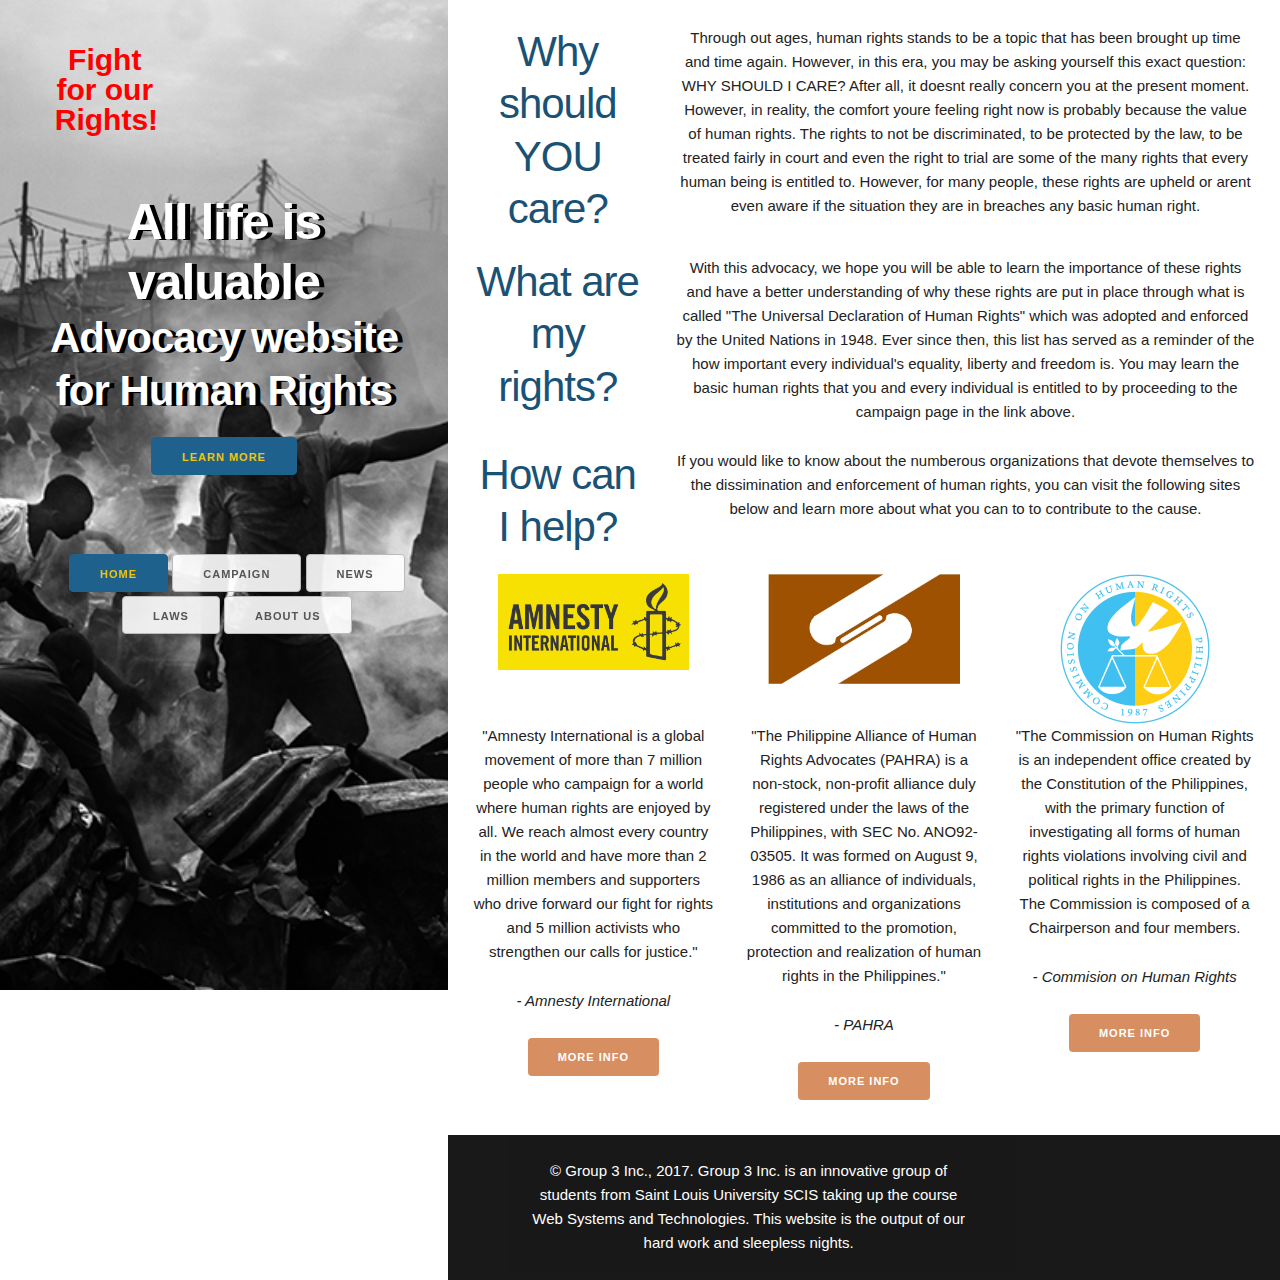
<file: index.html>
<!DOCTYPE html>
<html lang="en">
    <head>
        <meta charset="utf-8">
        <title>Human Rights Advocacy Website</title>
        <link rel="stylesheet" href="altstyles/layout.css">
        <link rel="stylesheet" href="altstyles/mainstyle.css">
        
        <!-- For link to stylesheets in styles folder-->
        <!--
        <link rel="stylesheet" href="styles/layout.css">
        <link rel="stylesheet" href="styles/mainstyle.css">
        -->
    </head>
    
    <body>
    <!-- top section -->
        
        <div class="section header">
            <div class="container">
                <div class="row">
                    <div class="four columns">
                        <p class="logo">Fight for our Rights!</p>
                    </div>
                    <div class="eight columns nav">
                        <a class="button button-primary" href="#">Home</a>
                        <a class="button" href="pages/campaign.html">Campaign</a>
                        <a class="button" href="pages/news.html">News</a>
                        <a class="button" href="pages/laws.html">Laws</a>
                        <a class="button" href="pages/aboutus.html">About us</a>
                    </div>
                </div>
                <div class="row action">
                    <h1 class="headtext">All life is valuable</h1>
                    <h2 class="headtext">Advocacy website for Human Rights</h2>
                    <a href="http://www.rappler.com/newsbreak/iq/154741-human-rights-philippines-freedom-chr" class="button button-primary" target="_blank">Learn More</a>
                </div>
            </div>
        </div>
        
    <!-- info/content section 
    ako na dito sa home page thaaankz -Sean
    -->
        <div class="container section info">
            
            <div class="row">
                <div class="three columns">
                    <h2>Why should YOU care?</h2>
                </div>
                <div class="nine columns">
                    <p> 
                        Through out ages, human rights stands to be a topic that has been brought up time and time again. However, in this era, you may be asking yourself this exact question: WHY SHOULD I CARE? After all, it doesnt really concern you at the present moment. However, in reality, the comfort youre feeling right now is probably because the value of human rights. The rights to not be discriminated, to be protected by the law, to be treated fairly in court and even the right to trial are some of the many rights that every human being is entitled to. However, for many people, these rights are upheld or arent even aware if the situation they are in breaches any basic human right. 
                       
                    </p>
                </div>
            </div>
            
            <div class="row">
                <div class="three columns">
                    <h2>What are my rights?</h2>
                </div>
                    <div class="nine columns">
                        <p>With this advocacy, we hope you will be able to learn the importance of these rights and have a better understanding of why these rights are put in place through what is called "The Universal Declaration of Human Rights" which was adopted and enforced by the United Nations in 1948. Ever since then, this list has served as a reminder of the how important every individual's equality, liberty and freedom is. You may learn the basic human rights that you and every individual is entitled to by proceeding to the campaign page in the link above. </p>
                    </div>
            </div>
                
            <div class="row">
                <div class="three columns">
                    <h2>How can I help?</h2>
                </div>
                <div class="nine columns">    
                <p>If you would like to know about the numberous organizations that devote themselves to the dissimination and enforcement of human rights, you can visit the following sites below and learn more about what you can to to contribute to the cause.</p>
                </div>
            </div>
            
            <div class="row">
                <div class="four columns">
                    <img class="linklogo" alt="Amnesty International" src="imgs/home-amnesty.jpg">
                </div>
                
                <div class="four columns">
                    <img class="linklogo" alt="Philippines Alliance of Human Rights" src="imgs/home-pahra.jpg">
                </div>
                
                <div class="four columns">
                    <img class="linklogo2" alt="Hational Human Rights" src="imgs/home-chr.png">
                </div>
            </div>
            <div class="row">
                <div class="four columns">
                    <p>"Amnesty International is a global movement of more than 7 million people who campaign for a world where human rights are enjoyed by all. We reach almost every country in the world and have more than 2 million members and supporters who drive forward our fight for rights and 5 million activists who strengthen our calls for justice."</p>
                    <p><em>- Amnesty International</em></p>
                    <a href="http://www.amnesty.org.ph/" class="button" target="_blank">More info</a>
                </div>
                
                <div class="four columns">
                    <p>"The Philippine Alliance of Human Rights Advocates (PAHRA) is a non-stock, non-profit alliance duly registered under the laws of the Philippines, with SEC No. ANO92-03505. It was formed on August 9, 1986 as an alliance of individuals, institutions and organizations committed to the promotion, protection and realization of human rights in the Philippines."</p>
                    <p><em>- PAHRA</em></p>
                    <a href="https://philippinehumanrights.org/" class="button" target="_blank">More info</a>
                </div>
                
                <div class="four columns">
                    <p>"The Commission on Human Rights is an independent office created by the Constitution of the Philippines, with the primary function of investigating all forms of human rights violations involving civil and political rights in the Philippines. The Commission is composed of a Chairperson and four members.</p>
                    <p><em>- Commision on Human Rights</em></p>
                    <a href="http://www.ohchr.org/EN/Countries/NHRI/Pages/NHRIMain.aspx" class="button" target="_blank">More info</a>
                </div>
            </div>
        </div>
        
    <!-- footer -->
    <footer>
        <div class="container">
            <div class="row">
                <div class="eight columns">
                    <br>
                    <p>© Group 3 Inc., 2017. Group 3 Inc. is an innovative group of students from Saint Louis University SCIS taking up the course Web Systems and Technologies. This website is the output of our hard work and sleepless nights.</p>
                </div>
            </div>
        </div>
    </footer>
    </body>
</html>
</file>
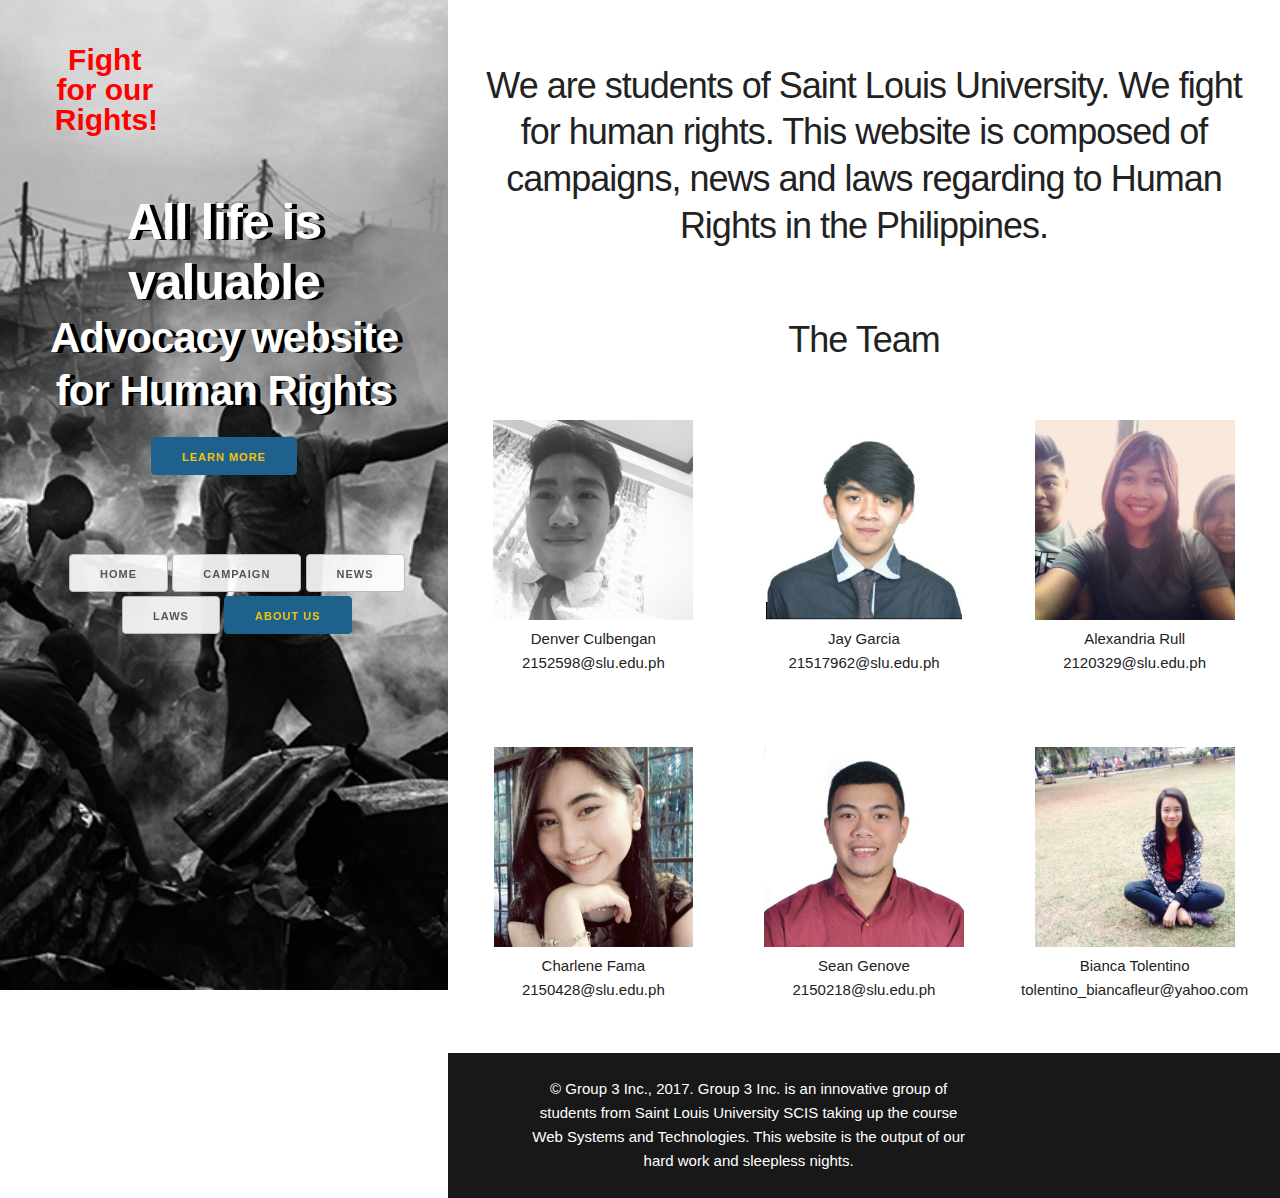
<file: pages/aboutus.html>
<!DOCTYPE html>
<html lang="en">
    <head>
        <meta charset="utf-8">
        <title>Human Rights Advocacy Website</title>
        <link rel="stylesheet" href="../altstyles/layout.css">
        <link rel="stylesheet" href="../altstyles/mainstyle.css">
        
        <!-- For link to stylesheets in styles folder-->
        <!--
        <link rel="stylesheet" href="../styles/layout.css">
        <link rel="stylesheet" href="../styles/mainstyle.css">
        -->
    </head>
    
    <body>
    <!-- top section -->
        
        <div class="section header">
            <div class="container">
                <div class="row">
                    <div class="four columns">
                        <p class="logo">Fight for our Rights!</p>
                    </div>
                    <div class="eight columns nav">
                        <a class="button" href="../index.html">Home</a>
                        <a class="button" href="campaign.html">Campaign</a>
                        <a class="button" href="news.html">News</a>
                        <a class="button" href="laws.html">Laws</a>
                        <a href="http://www.rappler.com/newsbreak/iq/154741-human-rights-philippines-freedom-chr" class="button button-primary" target="_blank">About us</a>
                    </div>
                </div>
                <div class="row action">
                    <h1 class="headtext">All life is valuable</h1>
                    <h2 class="headtext">Advocacy website for Human Rights</h2>
                    <a href="#" class="button button-primary">Learn More</a>
                </div>
            </div>
        </div>
        
        <!-- info/content section
        you can create a div and specify a row first, then inside that row, gawa kayo ng
        div na ang class niya "# columns" NOTE!!! The # being the number of columns. Ang maximum size of columns is 12. Now, inside that div na crineate mo that has a specified number of columns, You can now put your content.

        ** The div will adjust accordingly
        -->
        <div class="container section info">
            <div class="row action">
                <h3 class="infotext">We are students of Saint Louis University. We fight for human
                    rights. This website is composed of campaigns, news and laws regarding to Human Rights in the Philippines.
                    <br>
                    <br>
                </h3>
                    <h3 class="infotext">The Team</h3>
            </div>
            <div class="row action">
                <div class="four columns">
                    <p> <img src="../imgs/aboutus1.jpg" class="about" alt="Denver">
                    <br>
                    Denver Culbengan
                    <br>
                    2152598@slu.edu.ph
                    <br>
                    <br>
                    <br>
                    <br>
                    
                    <img src="../imgs/aboutus2.jpg" class="about" alt="Charlene">
                    <br>
                    Charlene Fama
                    <br>
                    2150428@slu.edu.ph
                    </p>

                </div>
                <div class="four columns">
                    <p> <img src="../imgs/aboutus3.png" class="about" alt="Jay">
                    <br>
                    Jay Garcia
                    <br>
                    21517962@slu.edu.ph
                    <br>
                    <br>
                    <br>
                    <br>
                    
                    <img src="../imgs/aboutus4.jpg" class="about" alt="Sean">
                    <br>
                    Sean Genove
                    <br>
                    2150218@slu.edu.ph
                    </p>
                </div>
                <div class="four columns">
                    <p> <img src="../imgs/aboutus5.jpg" class="about" alt="Alexandria">
                    <br>
                    Alexandria Rull
                    <br>
                    2120329@slu.edu.ph
                    <br>
                    <br>
                    <br>
                    <br>
                    
                    <img src="../imgs/aboutus6.jpg" class="about" alt="Bianca">
                    <br>
                    Bianca Tolentino
                    <br>
                    tolentino_biancafleur@yahoo.com</p>
                </div>
            </div>
        </div>
        
        <!-- footer -->
        <footer>
            <div class="container">
                <div class="row">
                    <div class="eight columns">
                        <br>
                        <p>© Group 3 Inc., 2017. Group 3 Inc. is an innovative group of students from Saint Louis University SCIS taking up the course Web Systems and Technologies. This website is the output of our hard work and sleepless nights.</p>
                    </div>
                </div>
            </div>
        </footer>
    </body>
</html>
</file>
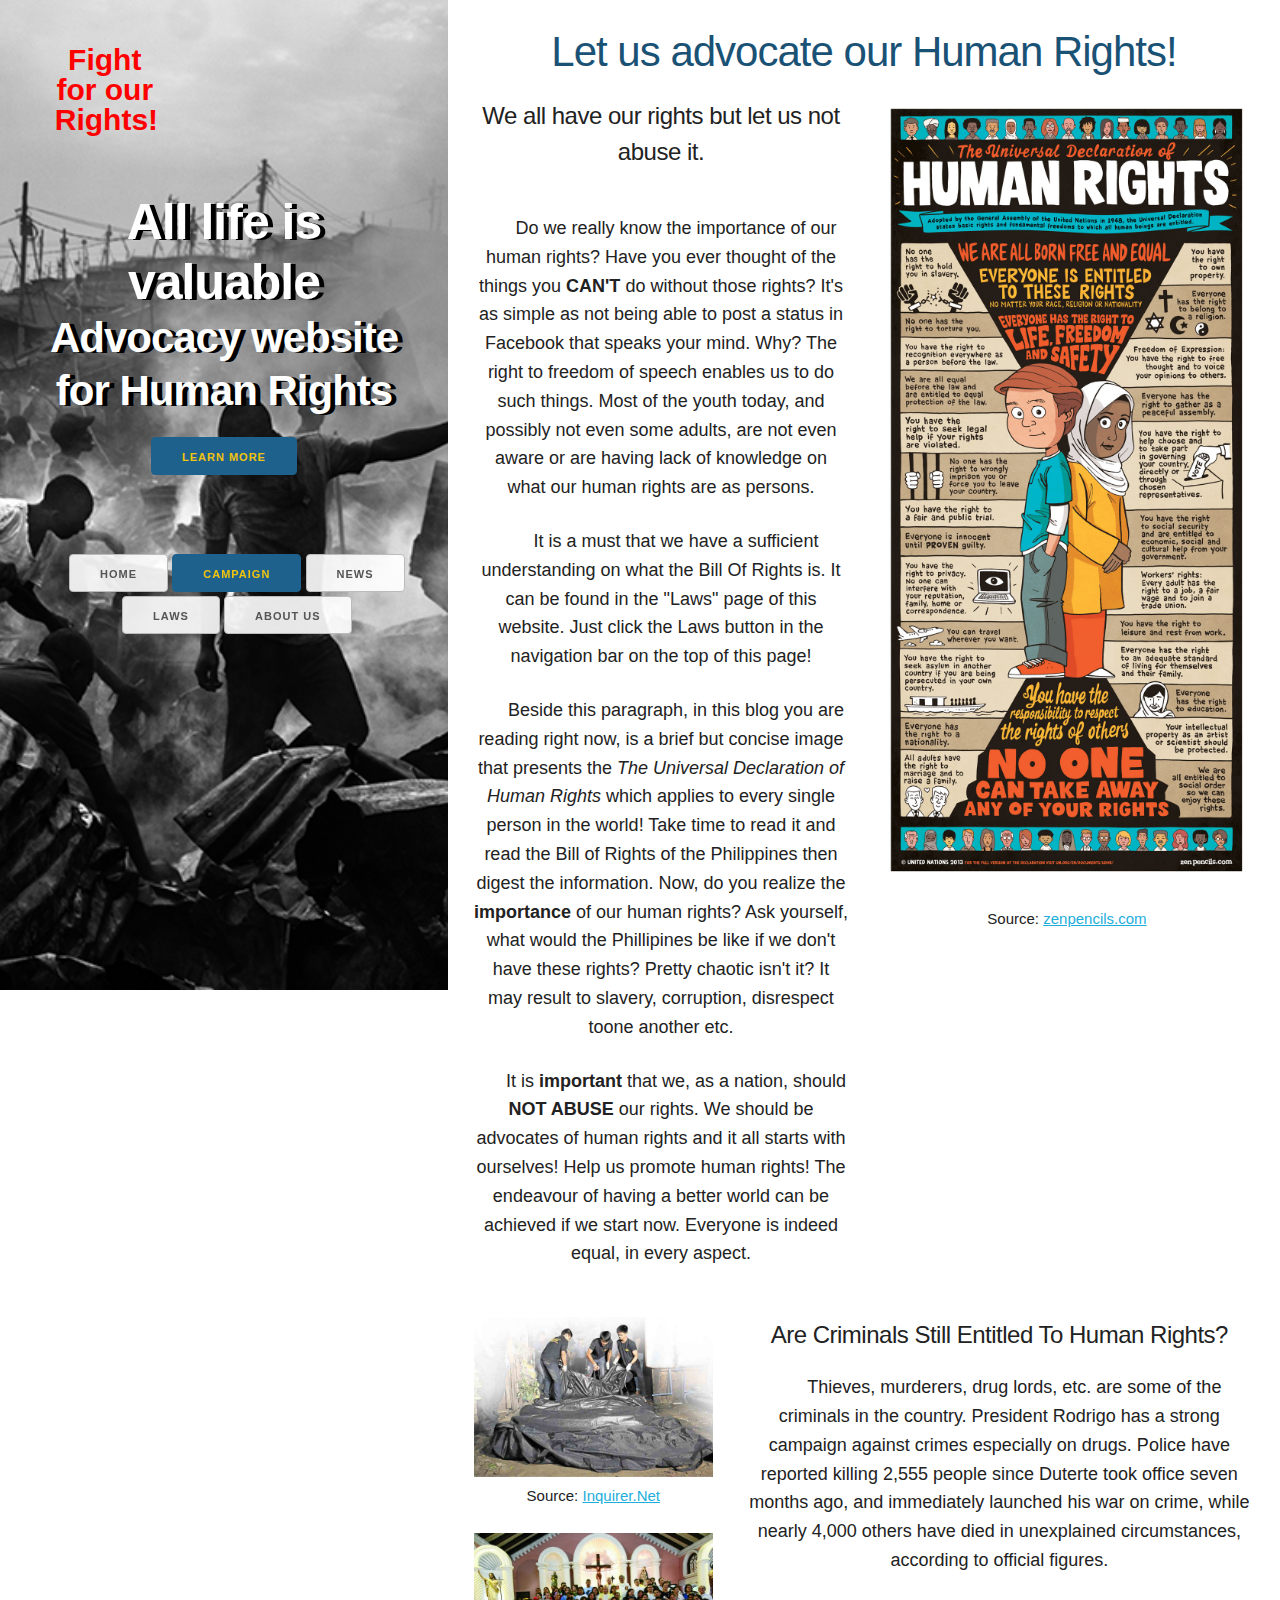
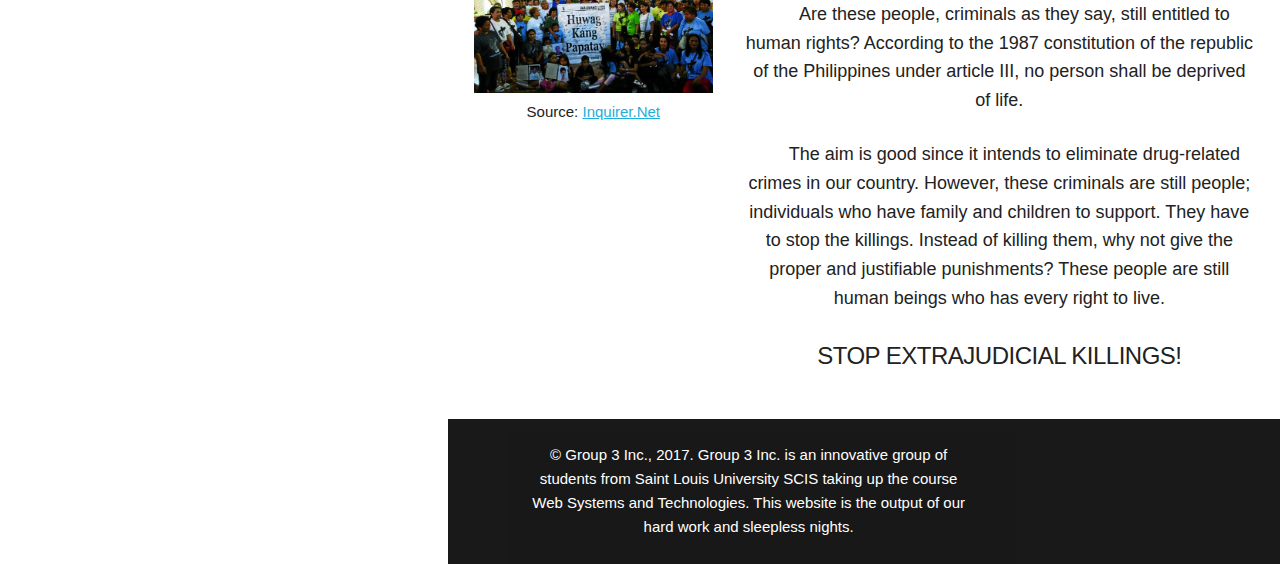
<file: pages/campaign.html>
<!DOCTYPE html>
<html lang="en">
    <head>
        <meta charset="utf-8">
        <title>Human Rights Advocacy Website</title>
        <link rel="stylesheet" href="../altstyles/layout.css">
        <link rel="stylesheet" href="../altstyles/mainstyle.css">
        
        <!-- For link to stylesheets in styles folder-->
        <!--
        <link rel="stylesheet" href="../styles/layout.css">
        <link rel="stylesheet" href="../styles/mainstyle.css">
        -->
    </head>
    
    <body><!-- top section -->
        <div class="section header">
            <div class="container">
                <div class="row">
                    <div class="four columns">
                        <p class="logo">Fight for our Rights!</p>
                    </div>
                    <div class="eight columns nav">
                        <a class="button" href="../index.html">Home</a>
                        <a class="button button-primary" href="campaign.html">Campaign</a>
                        <a class="button" href="news.html">News</a>
                        <a class="button" href="laws.html">Laws</a>
                        <a class="button" href="aboutus.html">About us</a>
                    </div>
                </div>
                <div class="row action">
                    <h1 class="headtext">All life is valuable</h1>
                    <h2 class="headtext">Advocacy website for Human Rights</h2>
                    <a href="http://www.rappler.com/newsbreak/iq/154741-human-rights-philippines-freedom-chr" class="button button-primary" target="_blank">Learn More</a>
                </div>
            </div>
        </div>
        
        <!-- info/content section
        you can create a div and specify a row first, then inside that row, gawa kayo ng
        div na ang class niya "# columns" NOTE!!! The # being the number of columns. Ang maximum size of columns is 12. Now, inside that div na crineate mo that has a specified number of columns, You can now put your content.

        ** The div will adjust accordingly
        -->
        <div class="container section info">
            <div class="row">
                <h2 class="infotext">Let us advocate our Human Rights!</h2>
            </div>
            <div class="row">
                <div class="six columns">
                    <h5>We all have our rights but let us not abuse it. </h5>
                    <br>
                    <p class="indented campaign">Do we really know the importance of our human rights? Have you ever thought of the things you <strong>CAN'T</strong> do without those rights? It's as simple as not being able to post a status in Facebook that speaks your mind. Why? The right to freedom of speech enables us to do such things. Most of the youth today, and possibly not even some adults, are not even aware or are having lack of knowledge on what our human rights are as persons. </p>
                    <p class="indented campaign">It is a must that we have a sufficient understanding on what the Bill Of Rights is. It can be found in the "Laws" page of this website. Just click the Laws button in the navigation bar on the top of this page!</p>
                    <p class="indented campaign">Beside this paragraph, in this blog you are reading right now, is a brief but concise image that presents the <em>The Universal Declaration of Human Rights</em> which applies to every single person in the world! Take time to read it and read the Bill of Rights of the Philippines then digest the information. Now, do you realize the <strong>importance</strong> of our human rights? Ask yourself, what would the Phillipines be like if we don't have these rights? Pretty chaotic isn't it? It may result to slavery,  corruption, disrespect toone another etc.</p>
                    <p class="indented campaign">It is <strong>important</strong> that we, as a nation, should <strong>NOT ABUSE</strong> our rights. We should be advocates of human rights and it all starts with ourselves! Help us promote human rights! The endeavour of having a better world can be achieved if we start now. Everyone is indeed equal, in every aspect.</p>
                </div>
                <div class="six columns">
                    <img src="../imgs/campaign-3.jpg"
                          class="image enlarge" alt="The Universal Declaration of Human Rights">
                    <p class="centered">Source: <a href="http://zenpencils.com/comic/134-the-universal-declaration-of-human-rights/" target="_blank" >zenpencils.com</a></p>
                </div>
            </div>
            <br>
            <div class="row">
                <div class="four columns">
                    <img src="../imgs/campaign-1.jpg"
                          class="image" alt="Four to fall">
                    <p class="centered">Source: <a href="http://newsinfo.inquirer.net/867331/criminals-are-not-human-aguirre#ixzz4Xi7YvU3l">Inquirer.Net</a></p>
                    <img src="../imgs/campaign-2.jpg"
                          class="image" alt="Solidarity Mass">
                    <p class="centered">Source: <a href="http://newsinfo.inquirer.net/867783/kin-of-police-victims-share-tales-of-woe">Inquirer.Net</a></p>
                    </div>
                <div class="eight columns">
                    <h5>Are Criminals Still Entitled To Human Rights?</h5>
                    
                    <p class="indented campaign">Thieves, murderers, drug lords, etc. are some of the criminals in the country. President Rodrigo has a strong campaign against crimes especially on drugs. Police have reported killing 2,555 people since Duterte took office seven months ago, and immediately launched his war on crime, while nearly 4,000 others have died in unexplained circumstances, according to official figures.</p>
                    <p class="indented campaign">     Are these people, criminals as they say, still entitled to human rights? According to the 1987 constitution of the republic of the Philippines under article III, no person shall be deprived of life. </p>
                    <p class="indented campaign">
                        The aim is good since it intends to eliminate drug-related crimes in our country. However, these criminals are still people; individuals who have family and children to support. They have to stop the killings. Instead of killing them, why not give the proper and  justifiable punishments? These people are still human beings who has every right to live. </p>
                    
                    <h5>STOP EXTRAJUDICIAL KILLINGS!</h5>
						
                </div>
            </div>
            
        </div>
        
        <!-- footer -->
        <footer>
            <div class="container">
                <div class="row">
                    <div class="eight columns">
                        <br>
                        <p>© Group 3 Inc., 2017. Group 3 Inc. is an innovative group of students from Saint Louis University SCIS taking up the course Web Systems and Technologies. This website is the output of our hard work and sleepless nights.</p>
                    </div>
                </div>
            </div>
        </footer>
    </body>
</html>
</file>
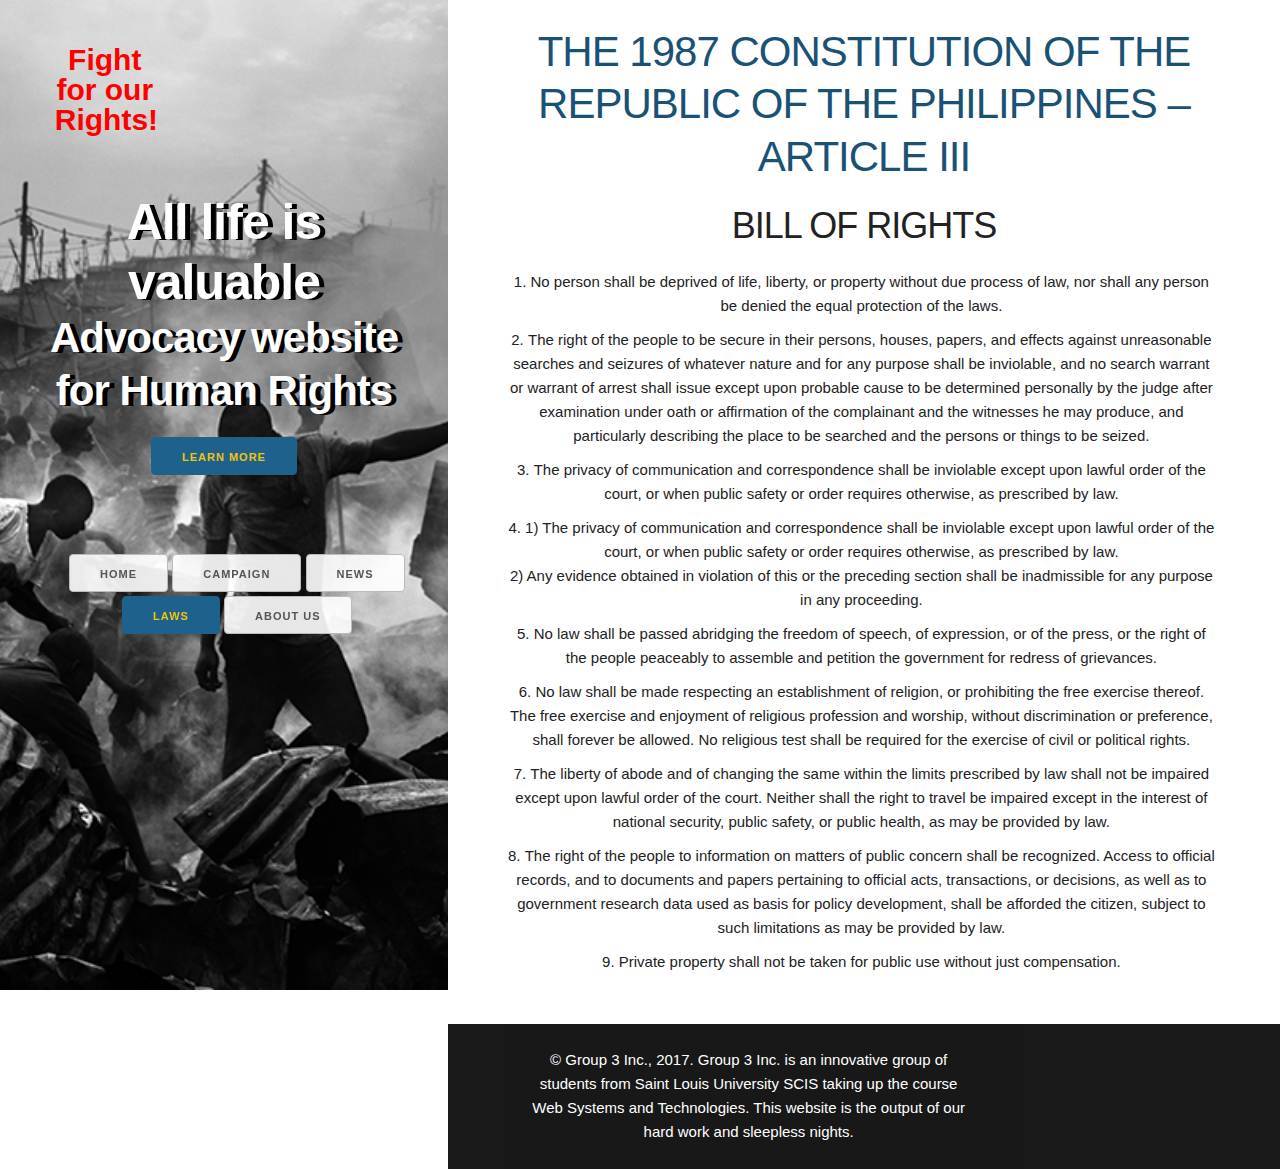
<file: pages/laws.html>
<!DOCTYPE html>
<html lang="en">
    <head>
        <meta charset="utf-8">
        <title>Human Rights Advocacy Website</title>
        <link rel="stylesheet" href="../altstyles/layout.css">
        <link rel="stylesheet" href="../altstyles/mainstyle.css">
        
        <!-- For link to stylesheets in styles folder-->
        <!--
        <link rel="stylesheet" href="../styles/layout.css">
        <link rel="stylesheet" href="../styles/mainstyle.css">
        -->
    </head>
    
    <body>
    <!-- top section -->
        
        <div class="section header">
            <div class="container">
                <div class="row">
                    <div class="four columns">
                        <p class="logo">Fight for our Rights!</p>
                    </div>
                    <div class="eight columns nav">
                        <a class="button" href="../index.html">Home</a>
                        <a class="button" href="campaign.html">Campaign</a>
                        <a class="button" href="news.html">News</a>
                        <a class="button button-primary" href="laws.html">Laws</a>
                        <a class="button" href="aboutus.html">About us</a>
                    </div>
                </div>
                <div class="row action">
                    <h1 class="headtext">All life is valuable</h1>
                    <h2 class="headtext">Advocacy website for Human Rights</h2>
                    <a href="#" class="button button-primary">Learn More</a>
                </div>
            </div>
        </div>
        
    <!-- info/content section
        you can create a div and specify a row first, then inside that row, gawa kayo ng
        div na ang class niya "# columns" NOTE!!! The # being the number of columns. Ang maximum size of columns is 12. Now, inside that div na crineate mo that has a specified number of columns, You can now put your content.

        ** The div will adjust accordingly
    -->
        <div class="container section info">
            <div class="row">
                <h2>THE 1987 CONSTITUTION OF THE REPUBLIC OF THE PHILIPPINES – ARTICLE III</h2>
                <h3>BILL OF RIGHTS</h3>
            </div>
            <div class="eleven columns">
                <ol>
                    <li>
                        No person shall be deprived of life, liberty, or property without due process of law, nor shall any person be denied the equal protection of the laws.
                    </li>
                    <li>
                        The right of the people to be secure in their persons, houses, papers, and effects against unreasonable searches and seizures of whatever nature and for any purpose shall be inviolable, and no search warrant or warrant of arrest shall issue except upon probable cause to be determined personally by the judge after examination under oath or affirmation of the complainant and the witnesses he may produce, and particularly describing the place to be searched and the persons or things to be seized.
                    </li>
                    <li>
                        The privacy of communication and correspondence shall be inviolable except upon lawful order of the court, or when public safety or order requires otherwise, as prescribed by law.
                    </li>
                    <li>
                        1) The privacy of communication and correspondence shall be inviolable except upon lawful order of the court, or when public safety or order requires otherwise, as prescribed by law. <br />
                        2) Any evidence obtained in violation of this or the preceding section shall be inadmissible for any purpose in any proceeding.
                    </li>
                    <li>
                        No law shall be passed abridging the freedom of speech, of expression, or of the press, or the right of the people peaceably to assemble and petition the government for redress of grievances.
                    </li>
                    <li>
                        No law shall be made respecting an establishment of religion, or prohibiting the free exercise thereof. The free exercise and enjoyment of religious profession and worship, without discrimination or preference, shall forever be allowed. No religious test shall be required for the exercise of civil or political rights.
                    </li>
                    <li>
                        The liberty of abode and of changing the same within the limits prescribed by law shall not be impaired except upon lawful order of the court. Neither shall the right to travel be impaired except in the interest of national security, public safety, or public health, as may be provided by law.
                    </li>
                    <li>
                        The right of the people to information on matters of public concern shall be recognized. Access to official records, and to documents and papers pertaining to official acts, transactions, or decisions, as well as to government research data used as basis for policy development, shall be afforded the citizen, subject to such limitations as may be provided by law.
                    </li>
                    <li>
                        Private property shall not be taken for public use without just compensation.
                    </li>
                </ol>
            </div>
        </div>
        
    <!-- footer -->
    <footer>
        <div class="container">
            <div class="row">
                <div class="eight columns">
                    <br>
                    <p>© Group 3 Inc., 2017. Group 3 Inc. is an innovative group of students from Saint Louis University SCIS taking up the course Web Systems and Technologies. This website is the output of our hard work and sleepless nights.</p>
                </div>
            </div>
        </div>
    </footer>
    </body>
</html>
</file>
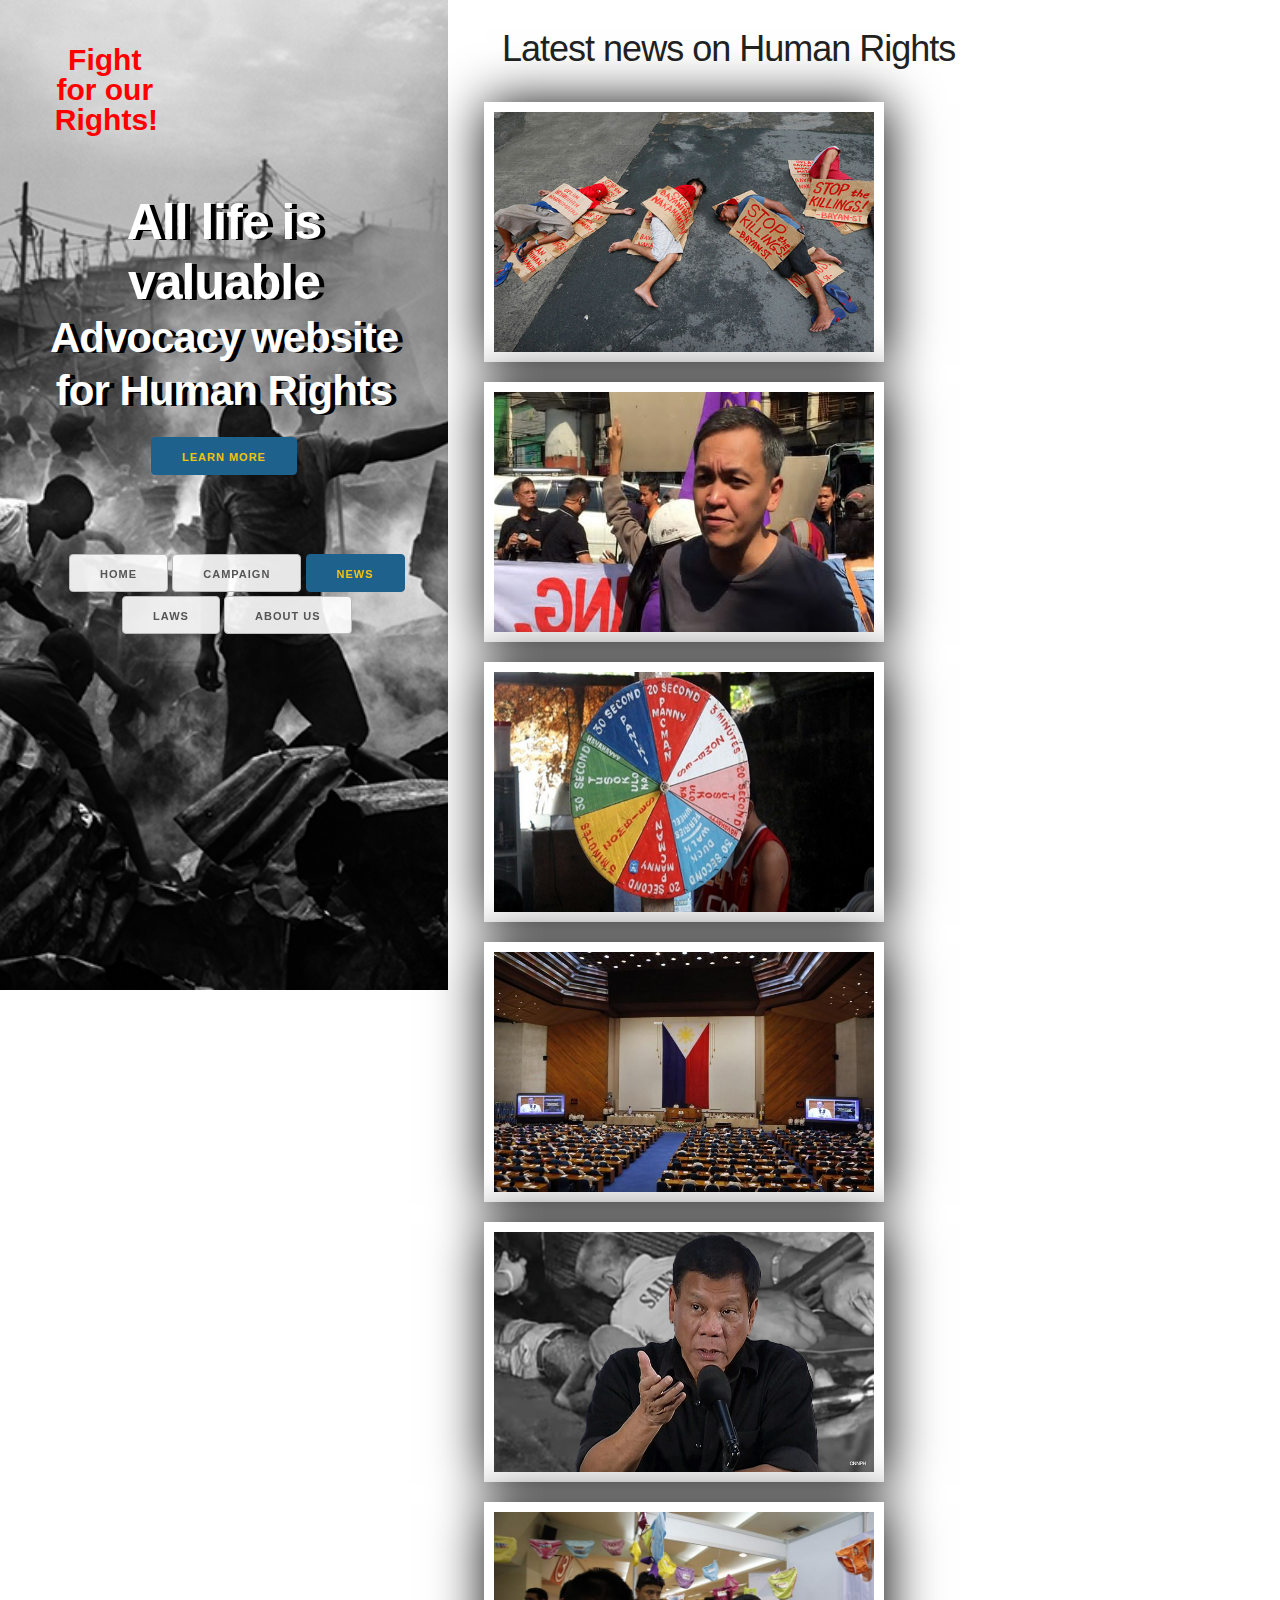
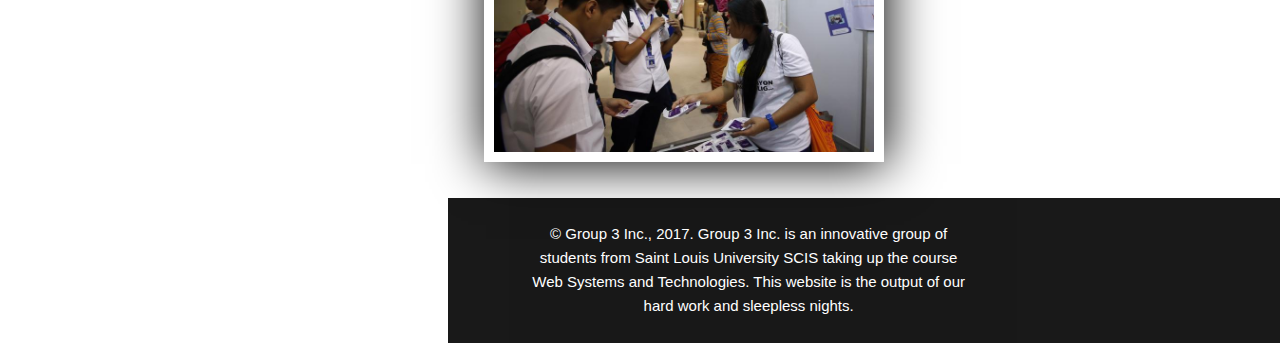
<file: pages/news.html>
<!DOCTYPE html>
<html lang="en">
    <head>
        <meta charset="utf-8">
        <title>Human Rights Advocacy Website</title>
        <link rel="stylesheet" href="../altstyles/layout.css">
        <link rel="stylesheet" href="../altstyles/mainstyle.css">
        <link rel="stylesheet" href="../altstyles/gallery.css">
        
        <!-- For link to stylesheets in styles folder-->
        <!--
        <link rel="stylesheet" href="../styles/layout.css">
        <link rel="stylesheet" href="../styles/mainstyle.css">
        <link rel="stylesheet" href="../styles/gallery.css">
        -->
    </head>
    
    <body>
    <!-- top section -->
        
        <div class="section header">
            <div class="container">
                <div class="row">
                    <div class="four columns">
                        <p class="logo">Fight for our Rights!</p>
                    </div>
                    <div class="eight columns nav">
                        <a class="button" href="../index.html">Home</a>
                        <a class="button" href="campaign.html">Campaign</a>
                        <a class="button button-primary" href="news.html">News</a>
                        <a class="button" href="laws.html">Laws</a>
                        <a class="button" href="aboutus.html">About us</a>
                    </div>
                </div>
                <div class="row action">
                    <h1 class="headtext">All life is valuable</h1>
                    <h2 class="headtext">Advocacy website for Human Rights</h2>
                    <a href="http://www.rappler.com/newsbreak/iq/154741-human-rights-philippines-freedom-chr" class="button button-primary" target="_blank">Learn More</a>
                </div>
            </div>
        </div>
        
         <!-- info/content section
        you can create a div and specify a row first, then inside that row, gawa kayo ng
        div na ang class niya "# columns" NOTE!!! The # being the number of columns. Ang maximum size of columns is 12. Now, inside that div na crineate mo that has a specified number of columns, You can now put your content.

        ** The div will adjust accordingly
         -->
        <div class="container gallerylayout section info">
            <div class="row">
                <div class="eight columns">
                    <h3 class="infotext">Latest news on Human Rights</h3>
                </div>
            </div>
            <div class="view view-first">
                    <img src="../imgs/gallery1.jpg" class="gallery" alt="Killings"/>
                    <div class="mask">
                        <h2>Stop the killings</h2>
                        <p>Filipino people take a stand on the ongoing complications with our human rights here in the Philippines. 
                            <br><br>
                            <cite><strong>Photo source: philstar.net</strong></cite>
                        </p>
                        <a href="http://www.philstar.com:8080/headlines/2016/09/01/1619320/philippines-facing-human-rights-calamity-hrw-exec" class="info" target="_blank">Read More</a>
                    </div>
                </div>  
                <div class="view view-first">
                    <img src="../imgs/gallery2.jpg" class="gallery" alt="People take a stand"/>
                    <div class="mask">
                        <h2>"War on drugs now just cover for cops’ crimes"</h2>
                        <p>"Duterte administration’s “war on drugs” has just worsened the culture of impunity."
                        <br><br>
                            <cite><strong>Photo source: inquirer.net</strong></cite>
                        </p>
                        
                        <a href="http://newsinfo.inquirer.net/866147/war-on-drugs-now-just-cover-for-cops-crimes" class="info" target="_blank">Read More</a>
                    </div>
                </div>  
                <div class="view view-first">
                    <img src="../imgs/gallery3.jpg" class="gallery" alt="Wheel of Torture"/>
                    <div class="mask">
                        <h2>The Wheel of Torture</h2>
                        <p>A wheel that is used by Binan police for the basis of torture they will do to inmates.
                        <br>
                        <br>
                            <cite><strong>
                                Photo source: rappler.com</strong></cite>
                        </p>
                        <a href="http://www.rappler.com/newsbreak/iq/114698-human-rights-philippines" class="info" target="_blank">Read More</a>
                    </div>
                </div>  
                <div class="view view-first">
                    <img src="../imgs/gallery4.jpg" class="gallery" alt="16th Congress Session"/>
                    <div class="mask">
                        <h2>Philippines: Don't reinstate death penalty</h2>
                        <p>A joint session of the 16th Congress at the Philippine House of Representatives in Manila in July 2014.
                        <br>
                        <br>
                            <cite><strong>
                                Photo source: hrw.com</strong></cite></p>
                        <a href="https://www.hrw.org/news/2016/12/03/philippines-dont-reinstate-death-penalty" class="info" target="_blank">Read More</a>
                    </div>
                </div> 
                <div class="view view-first">
                    <img src="../imgs/gallery5.png" class="gallery" alt="Pres. Rod terminate peace talks"/>
                    <div class="mask">
                        <h2>President Duterte terminates peace talks with communist rebels</h2>
                        <p>Human rights group urges President Duterte to stop killings.
                        <br><br>
                            <cite><strong>Photo source: hrw.com</strong></cite></p>
                        <a href="http://cnnphilippines.com/news/2016/07/14/human-rights-group-cchr-stop-killings-president-rodrigo-duterte.html" class="info" target="_blank">Read More</a>
                    </div>
                </div> 
                <div class="view view-first">
                    <img src="../imgs/gallery6.jpg" class="gallery" alt="DepEd rejects distribution of condoms"/>
                    <div class="mask">
                        <h2>Philippine Education Department Says No to Condoms</h2>
                        <p>DepEd rejcts the proposal to distribute free condoms in public high schools.
                        <br><br>
                            <cite><strong>Photo source: hrw.com</strong></cite>
                        </p>
                        <a href="https://www.hrw.org/news/2017/02/02/philippine-education-department-says-no-condoms" class="info" target="_blank">Read More</a>
                    </div>
                </div> 
        </div>
        
        <!-- footer -->
        <footer>
            <div class="container">
                <div class="row">
                    <div class="eight columns">
                        <br>
                        <p>© Group 3 Inc., 2017. Group 3 Inc. is an innovative group of students from Saint Louis University SCIS taking up the course Web Systems and Technologies. This website is the output of our hard work and sleepless nights.</p>
                    </div>
                </div>
            </div>
        </footer>
    </body>
</html>
</file>
<file: altstyles/layout.css>
/* DO NOT ALTER. Mahirap ayusin mga bessy :(*/

.container {
  position: relative;
  width: 100%;
  max-width: 1100px;
  margin: 0 auto;
  padding: 0 20px;
  box-sizing: border-box; 
}
.gallerylayout{
    max-width: 1300px;
}
.column,
.columns {
  width: 100%;
  float: left;
  box-sizing: border-box; 
}

/* For devices larger than 400px */
@media (min-width: 400px) {
  .container {
    width: 85%;
    padding: 0; }
}

/* For devices larger than 550px */
@media (min-width: 550px) {
  .container {
    width: 80%; }
  .column,
  .columns {
    margin-left: 4%; }
  .column:first-child,
  .columns:first-child {
    margin-left: 0; }

  .one.column,
  .one.columns                    { width: 4.66666666667%; }
  .two.columns                    { width: 13.3333333333%; }
  .three.columns                  { width: 22%;            }
  .four.columns                   { width: 30.6666666667%; }
  .five.columns                   { width: 39.3333333333%; }
  .six.columns                    { width: 48%;            }
  .seven.columns                  { width: 56.6666666667%; }
  .eight.columns                  { width: 65.3333333333%; }
  .nine.columns                   { width: 74.0%;          }
  .ten.columns                    { width: 82.6666666667%; }
  .eleven.columns                 { width: 91.3333333333%; }
  .twelve.columns                 { width: 100%; margin-left: 0; }

  .one-third.column               { width: 30.6666666667%; }
  .two-thirds.column              { width: 65.3333333333%; }

  .one-half.column                { width: 48%; }
}


/* Base Styles
–––––––––––––––––––––––––––––––––––––––––––––––––– */
/* NOTE
html is set to 62.5% so that all the REM measurements throughout layout
are based on 10px sizing. So basically 1.5rem = 15px :) */
html {
  font-size: 62.5%; }
body {
  font-size: 1.5em; /* currently ems cause chrome bug misinterpreting rems on body element */
  line-height: 1.6;
  font-weight: 400;
  font-family: "Capriola", Helvetica, Arial, sans-serif;
  color: #222; }


/* Typography
–––––––––––––––––––––––––––––––––––––––––––––––––– */
h1, h2, h3, h4, h5, h6 {
  margin-top: 0;
  margin-bottom: 2rem;
  font-weight: 300; 
}
h1 { 
    font-size: 4.0rem; line-height: 1.2;  letter-spacing: -.1rem;
}

h2 { 
    font-size: 3.6rem; line-height: 1.25; letter-spacing: -.1rem; 
}

h3 { 
    font-size: 3.0rem; line-height: 1.3;  letter-spacing: -.1rem; 
}

h4 { 
    font-size: 2.4rem; line-height: 1.35; letter-spacing: -.08rem; 
}

h5 { 
    font-size: 1.8rem; line-height: 1.5;  letter-spacing: -.05rem; 
}

h6 { 
    font-size: 1.5rem; line-height: 1.6;  letter-spacing: 0; 
}

/* Larger than phablet */
@media (min-width: 550px) {
  h1 { font-size: 5.0rem; }
  h2 { font-size: 4.2rem; }
  h3 { font-size: 3.6rem; }
  h4 { font-size: 3.0rem; }
  h5 { font-size: 2.4rem; }
  h6 { font-size: 1.5rem; }
}

p {
  margin-top: 0; }


/* Links
–––––––––––––––––––––––––––––––––––––––––––––––––– */
a {
  color: #1EAEDB; }
a:hover {
  color: #0FA0CE; }


/* Buttons
–––––––––––––––––––––––––––––––––––––––––––––––––– */
.button,
button{
    display: inline-block;
    height: 38px;
    padding: 0 30px;
    color: #555;
    text-align: center;
    font-size: 11px;
    font-weight: 600;
    line-height: 38px;
    letter-spacing: .1rem;
    text-transform: uppercase;
    text-decoration: none;
    white-space: nowrap;
    background-color: transparent;
    border-radius: 4px;
    border: 1px solid #bbb;
    cursor: pointer;
    box-sizing: border-box; }

.button:hover,
button:hover,
.button:focus,
button:focus{
    color: #333;
    border-color: #888;
    outline: 0; 
}

.button.button-primary,
button.button-primary,
.button-primary {
  color: #F1C40F  ;
  background-color: #1F618D;
  border-color: #1F618D; 
}

.button.button-primary:hover,
button.button-primary:hover,
.button-primary:hover,
.button-primary:hover,
.button-primary:hover,
.button.button-primary:focus,
button.button-primary:focus,
.button-primary:focus,
.button-primary:focus,
.button-primary:focus {
  color: #F1C40F;
  background-color: #1A5276;
  border-color: #1A5276; }


/* Lists
–––––––––––––––––––––––––––––––––––––––––––––––––– */
ul {
  list-style: circle inside; }
ol {
  list-style: decimal inside; }
ol, ul {
  padding-left: 0;
  margin-top: 0; }
ul ul,
ul ol,
ol ol,
ol ul {
  margin: 1.5rem 0 1.5rem 3rem;
  font-size: 90%; }
li {
  margin-bottom: 1rem; }

/* Spacing
–––––––––––––––––––––––––––––––––––––––––––––––––– */
button,
.button {
  margin-bottom: 1rem; }
p,
ul,
ol
{
  margin-bottom: 2.5rem; }


/* Clearing
–––––––––––––––––––––––––––––––––––––––––––––––––– */
.container:after,
.row:after,
.u-cf {
  content: "";
  display: table;
  clear: both; }
</file>
<file: altstyles/mainstyle.css>
/* Mobile first queries */
/* applies to ALL widths */
html {
  font-family: "Capriola", sans-serif; /* 1 */
    font-weight: 400;
  -ms-text-size-adjust: 100%; /* 2 */
  -webkit-text-size-adjust: 100%; /* 2 */
    height: auto;
    text-align: center;
}
body {
    margin: 0;
    padding: 0;
}
h2{
    color: #1A5276;
}
.header {
    padding: 30px 0 20px 0;
    margin-bottom: 25px;
    background-image: url(../altstyles/Images/BannerReplacement.jpg);
    background-size: cover;
    background-repeat: no-repeat;
    background-position: center center;  
    float: left;
    width: 35%;
    height: 100%;   
    position: fixed;
}

.container.section.info{
width: 65%;
float: right;
    background-color: white;
    padding: 2%;
}
.logo {
    font-weight: 600;
    color: rgb(255,0,0);
    background-color: black;
    position: fixed;
    top: 0;
    left: 0;
    right: 0;
    padding-left: 10px;
    z-index: 100;
}
.nav {
  position: fixed;
  z-index: 100;
  text-align: right;
}
.nav .button {
  width: 48%;
  margin: 2px 0;
}
.button {
  background-color: rgba(255,255,255,.9);
}
.button:hover {
  background-color: rgba(255,255,255,.7);
}
.action {
  text-align: center;
  padding-top: 37px;
}
.action h1 {
  margin: 0;
}
.action h2 {
  margin: 0 0 20px 0;
}
h1 {
  font-size: 3rem;
}
h2 {
  font-size: 2.5rem;
}
.row div h2{
  float:left; 
  padding-right: 2%;
}

.linklogo{
    width: 80%;
    height: 80%;
    max-height: 500px;
    max-width: 280px;
    display: block;
    margin: 0 auto;
}

.linklogo2{
    max-height: 150px;
    max-width: 280px;
    display: block;
    margin: 0 auto;
}

/* Larger than mobile */
/* applies to all widths 400px and greater */
@media (min-width: 400px) {
 
}

/* Larger than phablet */
/* applies to all widths 550px and greater */
@media (min-width: 550px) {
  .header {
    padding: 40px 0 50px 0;
  }
  .logo {
    position: static;
    background-color: transparent;
    font-size: 3rem;
    line-height: 1;
  }
  .nav .button {
    width: auto;
  }
  h1 {
    font-size: 5rem;
  }
  h2 {
    font-size: 4.2rem;
  }
}

/* Larger than tablet */
/* applies to all widths 750px and greater */
@media (min-width: 750px) {
  .logo {
    font-size: 3rem;
    position: relative;
    top: 5px;
  }
}

/* Larger than desktop */
/* applies to all widths 100px and greater */
@media (min-width: 1000px) {
  
}

/* Larger than Desktop HD */
/* applies to 1200px and greater */
@media (min-width: 1200px) {

}
.headtext{
    color: #ffffff;
    font-weight: 900;
    text-shadow: 5px 1px #000000;
}
.infotext{
    font-weight: 500;
}
.info .button {
  background-color: rgb(215, 143, 97);
  border: none;
  color: white;
}

.info .button:hover {
  background-color: rgb(255, 207, 130);
  border: none;
}

footer{
    background-color: black;
    color: white;
    margin: 0px;
    opacity: .9;
    position: relative;
    z-index: -2;
    float: right;
    width: 65%;
    text-align: center;
}
.indented{
    text-indent: 30px;
}
.image{
    width: 100%;
    height: 100%;
}
.campaign{
    font-size: 1.2em;
}
.centered{
    text-align: center;
}
.about{
    max-width: 200px;
    max-height: 200px;
}
.eight.columns.nav{
    float:left;
    width: 30%;
    padding: 0;
    margin: 0;
    padding-top: 40%;
    text-align: center;
}
.eight.columns{
    text-align: center;
}
</file>
<file: styles/layout.css>
/* DO NOT ALTER. Mahirap ayusin mga bessy :(*/

.container {
  position: relative;
  width: 100%;
  max-width: 1100px;
  margin: 0 auto;
  padding: 0 20px;
  box-sizing: border-box; 
}
.gallerylayout{
    max-width: 1300px;
}
.column,
.columns {
  width: 100%;
  float: left;
  box-sizing: border-box; 
}

/* For devices larger than 400px */
@media (min-width: 400px) {
  .container {
    width: 85%;
    padding: 0; }
}

/* For devices larger than 550px */
@media (min-width: 550px) {
  .container {
    width: 80%; }
  .column,
  .columns {
    margin-left: 4%; }
  .column:first-child,
  .columns:first-child {
    margin-left: 0; }

  .one.column,
  .one.columns                    { width: 4.66666666667%; }
  .two.columns                    { width: 13.3333333333%; }
  .three.columns                  { width: 22%;            }
  .four.columns                   { width: 30.6666666667%; }
  .five.columns                   { width: 39.3333333333%; }
  .six.columns                    { width: 48%;            }
  .seven.columns                  { width: 56.6666666667%; }
  .eight.columns                  { width: 65.3333333333%; }
  .nine.columns                   { width: 74.0%;          }
  .ten.columns                    { width: 82.6666666667%; }
  .eleven.columns                 { width: 91.3333333333%; }
  .twelve.columns                 { width: 100%; margin-left: 0; }

  .one-third.column               { width: 30.6666666667%; }
  .two-thirds.column              { width: 65.3333333333%; }

  .one-half.column                { width: 48%; }
}


/* Base Styles
–––––––––––––––––––––––––––––––––––––––––––––––––– */
/* NOTE
html is set to 62.5% so that all the REM measurements throughout layout
are based on 10px sizing. So basically 1.5rem = 15px :) */
html {
  font-size: 62.5%; }
body {
  font-size: 1.5em; /* currently ems cause chrome bug misinterpreting rems on body element */
  line-height: 1.6;
  font-weight: 400;
  font-family: "Raleway", Helvetica, Arial, sans-serif;
  color: #222; }


/* Typography
–––––––––––––––––––––––––––––––––––––––––––––––––– */
h1, h2, h3, h4, h5, h6 {
  margin-top: 0;
  margin-bottom: 2rem;
  font-weight: 300; 
}
h1 { 
    font-size: 4.0rem; line-height: 1.2;  letter-spacing: -.1rem;
}

h2 { 
    font-size: 3.6rem; line-height: 1.25; letter-spacing: -.1rem; 
}

h3 { 
    font-size: 3.0rem; line-height: 1.3;  letter-spacing: -.1rem; 
}

h4 { 
    font-size: 2.4rem; line-height: 1.35; letter-spacing: -.08rem; 
}

h5 { 
    font-size: 1.8rem; line-height: 1.5;  letter-spacing: -.05rem; 
}

h6 { 
    font-size: 1.5rem; line-height: 1.6;  letter-spacing: 0; 
}

/* Larger than phablet */
@media (min-width: 550px) {
  h1 { font-size: 5.0rem; }
  h2 { font-size: 4.2rem; }
  h3 { font-size: 3.6rem; }
  h4 { font-size: 3.0rem; }
  h5 { font-size: 2.4rem; }
  h6 { font-size: 1.5rem; }
}

p {
  margin-top: 0; }


/* Links
–––––––––––––––––––––––––––––––––––––––––––––––––– */
a {
  color: #1EAEDB; }
a:hover {
  color: #0FA0CE; }


/* Buttons
–––––––––––––––––––––––––––––––––––––––––––––––––– */
.button,
button{
    display: inline-block;
    height: 38px;
    padding: 0 30px;
    color: #555;
    text-align: center;
    font-size: 11px;
    font-weight: 600;
    line-height: 38px;
    letter-spacing: .1rem;
    text-transform: uppercase;
    text-decoration: none;
    white-space: nowrap;
    background-color: transparent;
    border-radius: 4px;
    border: 1px solid #bbb;
    cursor: pointer;
    box-sizing: border-box; }

.button:hover,
button:hover,
.button:focus,
button:focus,{
    color: #333;
    border-color: #888;
    outline: 0; 
}

.button.button-primary,
button.button-primary,
.button-primary,
.button-primary,
.button-primary {
  color: #FFF;
  background-color: #33C3F0;
  border-color: #33C3F0; 
}

.button.button-primary:hover,
button.button-primary:hover,
.button-primary:hover,
.button-primary:hover,
.button-primary:hover,
.button.button-primary:focus,
button.button-primary:focus,
.button-primary:focus,
.button-primary:focus,
.button-primary:focus {
  color: #FFF;
  background-color: #1EAEDB;
  border-color: #1EAEDB; }


/* Lists
–––––––––––––––––––––––––––––––––––––––––––––––––– */
ul {
  list-style: circle inside; }
ol {
  list-style: decimal inside; }
ol, ul {
  padding-left: 0;
  margin-top: 0; }
ul ul,
ul ol,
ol ol,
ol ul {
  margin: 1.5rem 0 1.5rem 3rem;
  font-size: 90%; }
li {
  margin-bottom: 1rem; }

/* Spacing
–––––––––––––––––––––––––––––––––––––––––––––––––– */
button,
.button {
  margin-bottom: 1rem; }
p,
ul,
ol,
{
  margin-bottom: 2.5rem; }


/* Clearing
–––––––––––––––––––––––––––––––––––––––––––––––––– */
.container:after,
.row:after,
.u-cf {
  content: "";
  display: table;
  clear: both; }
</file>
<file: styles/mainstyle.css>
/* Mobile first queries */
/* applies to ALL widths */
html {
  font-family: "Raleway Regular", sans-serif; /* 1 */
    font-weight: 400;
  -ms-text-size-adjust: 100%; /* 2 */
  -webkit-text-size-adjust: 100%; /* 2 */
    height: auto;
    width: auto;
}
body {
    margin: 0;
    padding: 0;
}

.header {
    padding: 30px 0 20px 0;
    margin-bottom: 25px;
    background-image: url(../imgs/1.jpg);
    background-size: cover;
    background-repeat: no-repeat;
    background-position: center center;   
}
.logo {
    font-weight: 600;
    color: rgb(255, 180, 143);
    background-color: black;
    position: fixed;
    top: 0;
    left: 0;
    right: 0;
    padding-left: 10px;
    z-index: 100;
}
.nav {
  text-align: right;
}
.nav .button {
  width: 48%;
  margin: 2px 0;
}
.button {
  background-color: rgba(255,255,255,.5);
}
.button:hover {
  background-color: rgba(255,255,255,.3);
}
.action {
  text-align: center;
  padding-top: 37px;
}
.action h1 {
  margin: 0;
}
.action h2 {
  margin: 0 0 20px 0;
}
h1 {
  font-size: 3rem;
}
h2 {
  font-size: 2.5rem;
}
.row div h2{
  float:left; 
  padding-right: 2%;
}

.linklogo{
    width: 80%;
    height: 80%;
    max-height: 500px;
    max-width: 280px;
    display: block;
    margin: 0 auto;
}

.linklogo2{
    max-height: 150px;
    max-width: 280px;
    display: block;
    margin: 0 auto;
}

/* Larger than mobile */
/* applies to all widths 400px and greater */
@media (min-width: 400px) {
 
}

/* Larger than phablet */
/* applies to all widths 550px and greater */
@media (min-width: 550px) {
  .header {
    padding: 40px 0 50px 0;
  }
  .logo {
    position: static;
    background-color: transparent;
    font-size: 3rem;
    line-height: 1;
  }
  .nav .button {
    width: auto;
  }
  h1 {
    font-size: 5rem;
  }
  h2 {
    font-size: 4.2rem;
  }
}

/* Larger than tablet */
/* applies to all widths 750px and greater */
@media (min-width: 750px) {
  .logo {
    font-size: 3rem;
    position: relative;
    top: 5px;
  }
}

/* Larger than desktop */
/* applies to all widths 100px and greater */
@media (min-width: 1000px) {
  
}

/* Larger than Desktop HD */
/* applies to 1200px and greater */
@media (min-width: 1200px) {

}
.headtext{
    color: azure;
    font-weight: 900;
}
.infotext{
    font-weight: 500;
}
.info .button {
  background-color: rgb(215, 143, 97);
  border: none;
  color: white;
}

.info .button:hover {
  background-color: rgb(255, 207, 130);
  border: none;
}

footer{
    background-color: black;
    color: white;
    margin: 0px;
    position: relative;
    z-index: 500;
}
.indented{
    text-indent: 30px;
}
.image{
    width: 100%;
    height: 100%;
}
.campaign{
    font-size: 1.2em;
}
.centered{
    text-align: center;
}
</file>
<file: altstyles/gallery.css>
.view {
   width: 380px;
   height: 240px;
   margin: 10px;
   float: left;
   border: 10px solid #fff;
   overflow: hidden;
   position: relative;
   text-align: center;
   -webkit-box-shadow: 1px 1px 2px #e6e6e6;
   -moz-box-shadow: 1px 1px 2px #e6e6e6;
   box-shadow: 2px 2px 50px black;
   cursor: default;
   background: #fff;
}
.view .mask,.view .content {
   width: 380px;
   height: 240px;
   position: absolute;
   overflow: hidden;
   top: 0;
   left: 0;
}
.view img {
   display: block;
   position: relative;
    background-position: center center;
    background-size: cover;
}
.view h2 {
   text-transform: uppercase;
   color: #fff;
   text-align: center;
   position: relative;
   font-size: 17px;
   padding: 10px;
   background: rgba(0, 0, 0, 0.8);
   margin: 20px 0 0 0;
}
.view p {
   font-family: Georgia, serif;
   font-style: italic;
   font-size: 12px;
   position: relative;
   color: #fff;
   padding: 10px 10px;
   text-align: center;
    margin: 0;
}
.view a.info {
   display: inline-block;
   text-decoration: none;
   padding: 7px 14px;
   background: #000;
   color: #fff;
   text-transform: uppercase;
   -webkit-box-shadow: 0 0 1px #000;
   -moz-box-shadow: 0 0 1px #000;
   box-shadow: 0 0 1px #000;
    margin: 0px 0px 0px 0px;
}
.view a.info:hover {
   -webkit-box-shadow: 0 0 5px #000;
   -moz-box-shadow: 0 0 5px #000;
   box-shadow: 0 0 5px #000;
}
.view-first img {
   -webkit-transition: all 0.2s ease-in;
   -moz-transition: all 0.2s ease-in;
   -o-transition: all 0.2s ease-in;
   -ms-transition: all 0.2s ease-in;
   transition: all 0.2s ease-in;
}
.view-first .mask {
   background-color: rgba(0,0,0,0.6);
   -ms-filter: "progid: DXImageTransform.Microsoft.Alpha(Opacity=0)";
   filter: alpha(opacity=0);
   opacity: 0;
   -webkit-transform: translate(460px, -100px) rotate(180deg);
   -moz-transform: translate(460px, -100px) rotate(180deg);
   -o-transform: translate(460px, -100px) rotate(180deg);
   -ms-transform: translate(460px, -100px) rotate(180deg);
   transform: translate(460px, -100px) rotate(180deg);
   -webkit-transition: all 0.2s 0.4s ease-in-out;
   -moz-transition: all 0.2s 0.4s ease-in-out;
   -o-transition: all 0.2s 0.4s ease-in-out;
   -ms-transition: all 0.2s 0.4s ease-in-out;
   transition: all 0.2s 0.4s ease-in-out;
}
.view-first h2 {
   -webkit-transform: translateY(-100px);
   -moz-transform: translateY(-100px);
   -o-transform: translateY(-100px);
   -ms-transform: translateY(-100px);
   transform: translateY(-100px);
   -webkit-transition: all 0.2s ease-in-out;
   -moz-transition: all 0.2s ease-in-out;
   -o-transition: all 0.2s ease-in-out;
   -ms-transition: all 0.2s ease-in-out;
   transition: all 0.2s ease-in-out;
}
.view-first p {
   -webkit-transform: translateX(300px) rotate(90deg);
   -moz-transform: translateX(300px) rotate(90deg);
   -o-transform: translateX(300px) rotate(90deg);
   -ms-transform: translateX(300px) rotate(90deg);
   transform: translateX(300px) rotate(90deg);
   -webkit-transition: all 0.2s ease-in-out;
   -moz-transition: all 0.2s ease-in-out;
   -o-transition: all 0.2s ease-in-out;
   -ms-transition: all 0.2s ease-in-out;
   transition: all 0.2s ease-in-out;
}
.view-first:hover img {
   -webkit-transform: scale(1.1,1.1);
   -moz-transform: scale(1.1,1.1);
   -o-transform: scale(1.1,1.1);
   -ms-transform: scale(1.1,1.1);
   transform: scale(1.1,1.1);
}
.view-first a.info {
   -webkit-transform: translateY(-200px);
   -moz-transform: translateY(-200px);
   -o-transform: translateY(-200px);
   -ms-transform: translateY(-200px);
   transform: translateY(-200px);
   -webkit-transition: all 0.2s ease-in-out;
   -moz-transition: all 0.2s ease-in-out;
   -o-transition: all 0.2s ease-in-out;
   -ms-transition: all 0.2s ease-in-out;
   transition: all 0.2s ease-in-out;
}
.view-first:hover .mask {
   -ms-filter: "progid: DXImageTransform.Microsoft.Alpha(Opacity=100)";
   filter: alpha(opacity=100);
   opacity: 1;
   -webkit-transition-delay: 0s;
   -moz-transition-delay: 0s;
   -o-transition-delay: 0s;
   -ms-transition-delay: 0s;
   transition-delay: 0s;
   -webkit-transform: translate(0px, 0px);
   -moz-transform: translate(0px, 0px);
   -o-transform: translate(0px, 0px);
   -ms-transform: translate(0px, 0px);
   transform: translate(0px, 0px);
}
.view-first:hover h2{
    -webkit-transform: translateY(0px);
   -moz-transform: translateY(0px);
   -o-transform: translateY(0px);
   -ms-transform: translateY(0px);
   transform: translateY(0px);
   -webkit-transition-delay: 0.5s;
   -moz-transition-delay: 0.5s;
   -o-transition-delay: 0.5s;
   -ms-transition-delay: 0.5s;
   transition-delay: 0.5s;
}
.view-first:hover p{
    -webkit-transform: translateX(0px) rotate(0deg);
   -moz-transform: translateX(0px) rotate(0deg);
   -o-transform: translateX(0px) rotate(0deg);
   -ms-transform: translateX(0px) rotate(0deg);
   transform: translateX(0px) rotate(0deg);
   -webkit-transition-delay: 0.4s;
   -moz-transition-delay: 0.4s;
   -o-transition-delay: 0.4s;
   -ms-transition-delay: 0.4s;
   transition-delay: 0.4s;
}

.view-first:hover a.info {
   -ms-filter: "progid: DXImageTransform.Microsoft.Alpha(Opacity=100)";
   filter: alpha(opacity=100);
   opacity: 1;
   -webkit-transform: translateY(0px);
   -moz-transform: translateY(0px);
   -o-transform: translateY(0px);
   -ms-transform: translateY(0px);
   transform: translateY(0px);
}

.gallery{
    max-width: 380px;
    max-height: 240px;
    width: 100%;
    height: 100%;
}
</file>
<file: styles/gallery.css>
.view {
   width: 380px;
   height: 240px;
   margin: 10px;
   float: left;
   border: 10px solid #fff;
   overflow: hidden;
   position: relative;
   text-align: center;
   -webkit-box-shadow: 1px 1px 2px #e6e6e6;
   -moz-box-shadow: 1px 1px 2px #e6e6e6;
   box-shadow: 2px 2px 50px black;
   cursor: default;
   background: #fff;
}
.view .mask,.view .content {
   width: 380px;
   height: 240px;
   position: absolute;
   overflow: hidden;
   top: 0;
   left: 0;
}
.view img {
   display: block;
   position: relative;
    background-position: center center;
    background-size: cover;
}
.view h2 {
   text-transform: uppercase;
   color: #fff;
   text-align: center;
   position: relative;
   font-size: 17px;
   padding: 10px;
   background: rgba(0, 0, 0, 0.8);
   margin: 20px 0 0 0;
}
.view p {
   font-family: Georgia, serif;
   font-style: italic;
   font-size: 12px;
   position: relative;
   color: #fff;
   padding: 10px 10px;
   text-align: center;
    margin: 0;
}
.view a.info {
   display: inline-block;
   text-decoration: none;
   padding: 7px 14px;
   background: #000;
   color: #fff;
   text-transform: uppercase;
   -webkit-box-shadow: 0 0 1px #000;
   -moz-box-shadow: 0 0 1px #000;
   box-shadow: 0 0 1px #000;
    margin: 0px 0px 0px 0px;
}
.view a.info: hover {
   -webkit-box-shadow: 0 0 5px #000;
   -moz-box-shadow: 0 0 5px #000;
   box-shadow: 0 0 5px #000;
}
.view-first img {
   -webkit-transition: all 0.2s linear;
   -moz-transition: all 0.2s linear;
   -o-transition: all 0.2s linear;
   -ms-transition: all 0.2s linear;
   transition: all 0.2s linear;
}
.view-first .mask {
   -ms-filter: "progid: DXImageTransform.Microsoft.Alpha(Opacity=0)";
   filter: alpha(opacity=0);
   opacity: 0;
   background-color: rgba(219,127,8, 0.7);
   -webkit-transition: all 0.4s ease-in-out;
   -moz-transition: all 0.4s ease-in-out;
   -o-transition: all 0.4s ease-in-out;
   -ms-transition: all 0.4s ease-in-out;
   transition: all 0.4s ease-in-out;
}
.view-first h2 {
   -webkit-transform: translateY(-100px);
   -moz-transform: translateY(-100px);
   -o-transform: translateY(-100px);
   -ms-transform: translateY(-100px);
   transform: translateY(-100px);
   -ms-filter: "progid: DXImageTransform.Microsoft.Alpha(Opacity=0)";
   filter: alpha(opacity=0);
   opacity: 0;
   -webkit-transition: all 0.2s ease-in-out;
   -moz-transition: all 0.2s ease-in-out;
   -o-transition: all 0.2s ease-in-out;
   -ms-transition: all 0.2s ease-in-out;
   transition: all 0.2s ease-in-out;
}
.view-first p {
   -webkit-transform: translateY(100px);
   -moz-transform: translateY(100px);
   -o-transform: translateY(100px);
   -ms-transform: translateY(100px);
   transform: translateY(100px);
   -ms-filter: "progid: DXImageTransform.Microsoft.Alpha(Opacity=0)";
   filter: alpha(opacity=0);
   opacity: 0;
   -webkit-transition: all 0.2s linear;
   -moz-transition: all 0.2s linear;
   -o-transition: all 0.2s linear;
   -ms-transition: all 0.2s linear;
   transition: all 0.2s linear;
}
.view-first:hover img {
   -webkit-transform: scale(1.1,1.1);
   -moz-transform: scale(1.1,1.1);
   -o-transform: scale(1.1,1.1);
   -ms-transform: scale(1.1,1.1);
   transform: scale(1.1,1.1);
}
.view-first a.info {
   -ms-filter: "progid: DXImageTransform.Microsoft.Alpha(Opacity=0)";
   filter: alpha(opacity=0);
   opacity: 0;
   -webkit-transition: all 0.2s ease-in-out;
   -moz-transition: all 0.2s ease-in-out;
   -o-transition: all 0.2s ease-in-out;
   -ms-transition: all 0.2s ease-in-out;
   transition: all 0.2s ease-in-out;
}
.view-first:hover .mask {
   -ms-filter: "progid: DXImageTransform.Microsoft.Alpha(Opacity=100)";
   filter: alpha(opacity=100);
   opacity: 1;
}
.view-first:hover h2,
.view-first:hover p,
.view-first:hover a.info {
   -ms-filter: "progid: DXImageTransform.Microsoft.Alpha(Opacity=100)";
   filter: alpha(opacity=100);
   opacity: 1;
   -webkit-transform: translateY(0px);
   -moz-transform: translateY(0px);
   -o-transform: translateY(0px);
   -ms-transform: translateY(0px);
   transform: translateY(0px);
}
.view-first:hover p {
   -webkit-transition-delay: 0.1s;
   -moz-transition-delay: 0.1s;
   -o-transition-delay: 0.1s;
   -ms-transition-delay: 0.1s;
   transition-delay: 0.1s;
}
.view-first:hover a.info {
   -webkit-transition-delay: 0.2s;
   -moz-transition-delay: 0.2s;
   -o-transition-delay: 0.2s;
   -ms-transition-delay: 0.2s;
   transition-delay: 0.2s;
}
.gallery{
    max-width: 380px;
    max-height: 240px;
    width: 100%;
    height: 100%;
}
</file>
